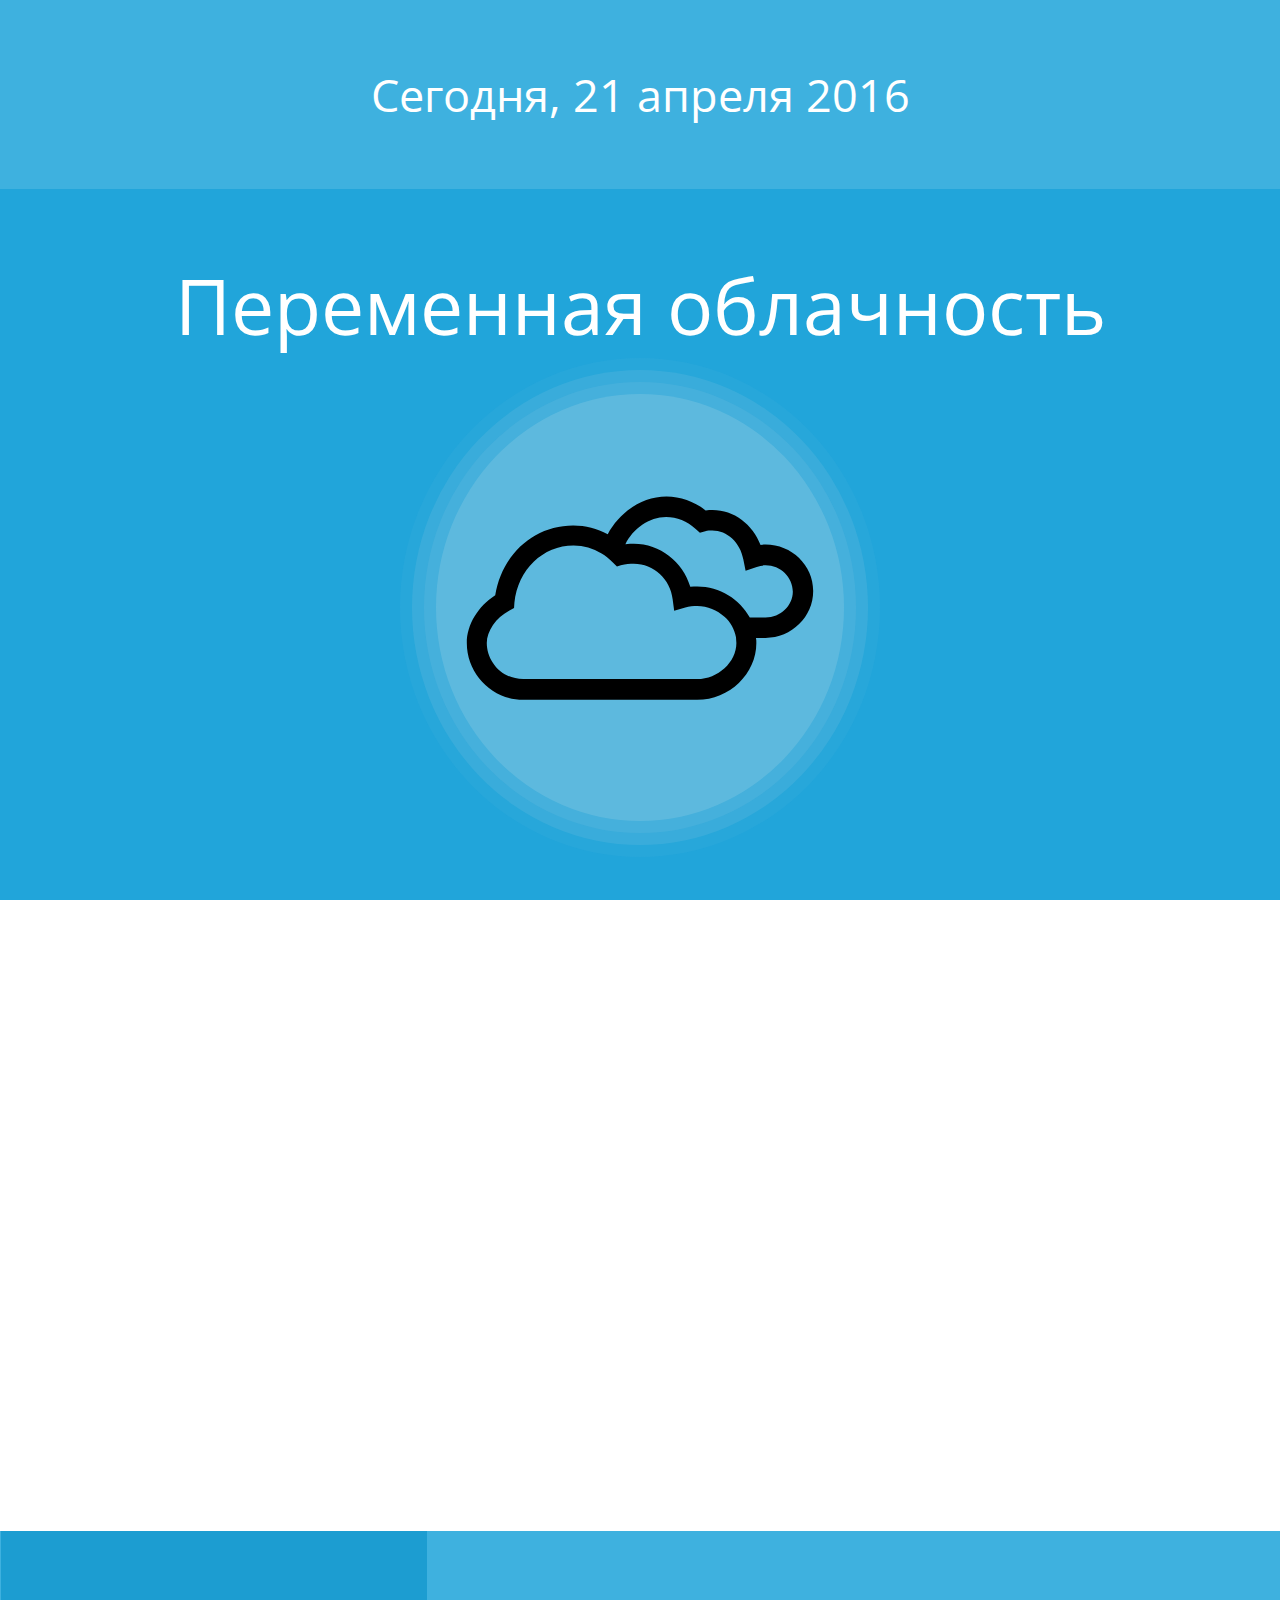
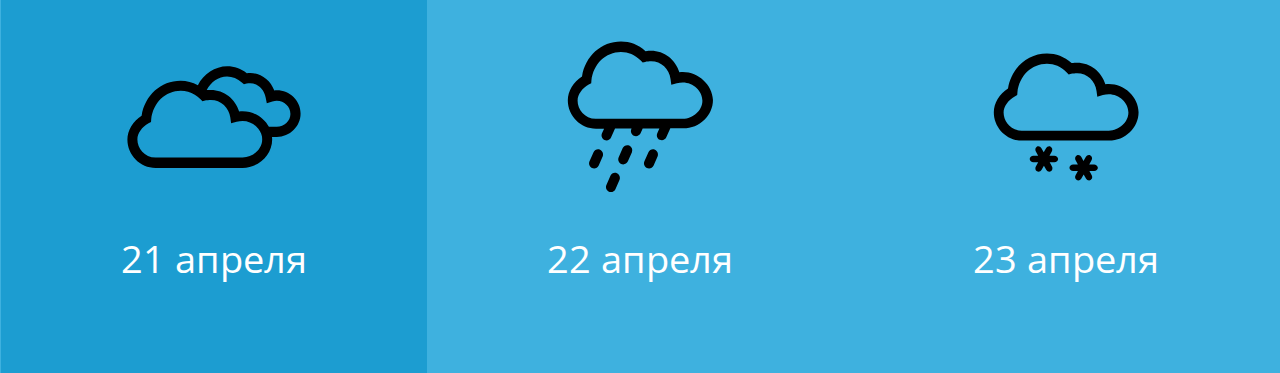
<file: index.html>
<!DOCTYPE html>
<html lang="ru">
<head>
	<meta charset="UTF-8">
	<meta name="viewport" content="width=device-width, initial-scale=1">
	<title>Погода 24/7</title>
	<link rel="stylesheet" href="static/style.css">
	<link href="https://fonts.googleapis.com/css?family=Open+Sans" rel="stylesheet">
</head>
<body>
	<div class="wrapper">
		<div class="header">
			<div class="header__date">
				Сегодня, 21 апреля 2016
			</div>
		</div>
		<div class="weather">
			<div class="weather__type">
				Переменная облачность
			</div>
			<div class="weather__ico">
				<div class="weather__ico_inner-one circle">
					<div class="weather__ico_inner-two circle">
						<div class="weather__ico_inner-three circle">
							<div class="weather__ico_inner-four circle">
								<svg xmlns="http://www.w3.org/2000/svg" xmlns:xlink="http://www.w3.org/1999/xlink" width="30vw" height="30vw" version="1.1" x="0px" y="0px" viewBox="0 0 100 100" enable-background="new 0 0 100 100" xml:space="preserve"><path d="M82.7,36.1c-0.4,0-0.9,0-1.3,0.1c-2.3-6-8-9.9-14.3-9c-3-2.3-6.5-3.6-10.2-3.6c-6.4,0-12.3,4.1-15.3,9.8  c-2.8-1.5-5.7-2.3-9-2.3c-10.3,0-18.6,7.6-20.3,18.2C7.8,52.2,4.9,57,4.9,61.7c0,8.1,6.6,14.8,14.7,14.8h45.3  c8.4,0,15.4-6.8,15.4-14.8c0-0.5,0-0.9-0.1-1.3h2.5c6.8,0,12.4-5.5,12.4-12.2C95.1,41.5,89.5,36.1,82.7,36.1z M75.1,61.7  c0,5-4.8,9.4-10.2,9.4H19.6c-5.9,0-9.5-4.9-9.5-9.4c0-3.1,2.4-6.6,5.8-8.4l1.3-0.7l0.1-1.4c0.9-8.6,7.4-14.9,15.4-14.9  c2.7,0,5,0.7,7.3,2.1c1,0.6,2,1.4,3,2.4l1,1l1-0.3l0.3-0.1c0.7-0.2,2.2-0.3,3.1-0.3c5.2,0,9.5,4,10.1,9.2l0.4,3l2.9-0.8  c1-0.3,2.1-0.4,3.1-0.4c2.7,0,5.2,1.1,7.1,2.8c1.6,1.4,2.6,3.3,3,5.3C75,60.8,75.1,61.3,75.1,61.7z M82.7,55.1h-4.1  c-2.6-4.8-7.8-8.1-13.7-8.1c-0.6,0-1.2,0-1.8,0.1c-1.9-6.5-7.9-11.2-14.7-11.2c-0.6,0-1.4,0-2.2,0.1c2-4.1,6.2-7.1,10.6-7.1  c2.8,0,5.5,1.1,7.7,3.1l1.1,1l1.4-0.4c0.6-0.2,1.2-0.2,1.8-0.2c3.9,0,7.3,3.1,8.1,7.5l0.6,3l2.9-1c0.8-0.3,1.6-0.4,2.3-0.4  c3.9,0,7.1,3.1,7.1,6.9C89.8,52,86.6,55.1,82.7,55.1z"/></svg>
							</div>
						</div>
					</div>
				</div>	
			</div>
			<div class="weather__value">
				23
			</div>
			<div class="weather__city">
				Казань
			</div>
		</div>
		<div class="days">
			<div class="days__day active">
				<div class="days__ico">
					<svg xmlns="http://www.w3.org/2000/svg" xmlns:xlink="http://www.w3.org/1999/xlink" version="1.1" width="15vw" height="15vw" x="0px" y="0px" viewBox="0 0 100 100" enable-background="new 0 0 100 100" xml:space="preserve"><path d="M82.7,36.1c-0.4,0-0.9,0-1.3,0.1c-2.3-6-8-9.9-14.3-9c-3-2.3-6.5-3.6-10.2-3.6c-6.4,0-12.3,4.1-15.3,9.8  c-2.8-1.5-5.7-2.3-9-2.3c-10.3,0-18.6,7.6-20.3,18.2C7.8,52.2,4.9,57,4.9,61.7c0,8.1,6.6,14.8,14.7,14.8h45.3  c8.4,0,15.4-6.8,15.4-14.8c0-0.5,0-0.9-0.1-1.3h2.5c6.8,0,12.4-5.5,12.4-12.2C95.1,41.5,89.5,36.1,82.7,36.1z M75.1,61.7  c0,5-4.8,9.4-10.2,9.4H19.6c-5.9,0-9.5-4.9-9.5-9.4c0-3.1,2.4-6.6,5.8-8.4l1.3-0.7l0.1-1.4c0.9-8.6,7.4-14.9,15.4-14.9  c2.7,0,5,0.7,7.3,2.1c1,0.6,2,1.4,3,2.4l1,1l1-0.3l0.3-0.1c0.7-0.2,2.2-0.3,3.1-0.3c5.2,0,9.5,4,10.1,9.2l0.4,3l2.9-0.8  c1-0.3,2.1-0.4,3.1-0.4c2.7,0,5.2,1.1,7.1,2.8c1.6,1.4,2.6,3.3,3,5.3C75,60.8,75.1,61.3,75.1,61.7z M82.7,55.1h-4.1  c-2.6-4.8-7.8-8.1-13.7-8.1c-0.6,0-1.2,0-1.8,0.1c-1.9-6.5-7.9-11.2-14.7-11.2c-0.6,0-1.4,0-2.2,0.1c2-4.1,6.2-7.1,10.6-7.1  c2.8,0,5.5,1.1,7.7,3.1l1.1,1l1.4-0.4c0.6-0.2,1.2-0.2,1.8-0.2c3.9,0,7.3,3.1,8.1,7.5l0.6,3l2.9-1c0.8-0.3,1.6-0.4,2.3-0.4  c3.9,0,7.1,3.1,7.1,6.9C89.8,52,86.6,55.1,82.7,55.1z"/></svg>
				</div>
				<div class="days__date">
					21 апреля
				</div>
			</div>
			<div class="days__day">
				<div class="days__ico">
					<svg xmlns="http://www.w3.org/2000/svg" xmlns:xlink="http://www.w3.org/1999/xlink" version="1.1" width="15vw" height="15vw" x="0px" y="0px" viewBox="0 0 100 100" enable-background="new 0 0 100 100" xml:space="preserve"><path d="M29.2,67c-1.3-0.6-2.8,0-3.4,1.3l-2.1,4.8c-0.6,1.3,0,2.9,1.3,3.5c0.3,0.2,0.7,0.2,1.1,0.2c1,0,1.9-0.6,2.4-1.6l2.1-4.8  C31.1,69.2,30.5,67.6,29.2,67z"/><path d="M44.4,64.9c-1.3-0.6-2.8,0-3.4,1.3L38.9,71c-0.6,1.3,0,2.9,1.3,3.5c0.3,0.2,0.7,0.2,1.1,0.2c1,0,1.9-0.6,2.4-1.6l2.1-4.8  C46.3,67,45.7,65.5,44.4,64.9z"/><path d="M72.3,26.6c-0.6,0-1.2,0-1.8,0.1c-1.9-6.5-7.9-11.2-14.7-11.2c-0.8,0-1.9,0.1-2.9,0.2c-3.9-3.4-8-5-12.8-5  c-10.3,0-18.6,7.6-20.3,18.2c-4.5,2.9-7.4,7.7-7.4,12.4c0,8.1,6.6,14.8,14.7,14.8h4.2l-1.1,2.4c-0.6,1.3,0,2.9,1.3,3.5  c0.3,0.2,0.7,0.2,1.1,0.2c1,0,1.9-0.6,2.3-1.5l2.1-4.7h8.6l-0.1,0.3c-0.6,1.3,0,2.9,1.3,3.5c0.3,0.2,0.7,0.2,1.1,0.2  c1,0,1.9-0.6,2.4-1.5l1.1-2.5h8.7l-1.1,2.4c-0.6,1.3,0,2.9,1.3,3.5c0.4,0.2,0.7,0.2,1.1,0.2c1,0,1.9-0.6,2.3-1.5l2.1-4.7h6.8  c8.4,0,15.4-6.8,15.4-14.8C87.7,33.4,80.6,26.6,72.3,26.6z M72.3,50.9H27c-5.9,0-9.5-4.9-9.5-9.4c0-3.1,2.4-6.6,5.8-8.4l1.3-0.7  l0.1-1.4c0.9-8.6,7.4-14.9,15.4-14.9c3.9,0,7.1,1.4,10.3,4.5l1,1l1.3-0.3c0.7-0.2,2.2-0.3,3.1-0.3c5.2,0,9.5,4,10.1,9.2l0.4,3  l2.9-0.8c1-0.3,2.1-0.4,3.1-0.4c5.5,0,10.2,4.4,10.2,9.5C82.5,46.5,77.7,50.9,72.3,50.9z"/><path d="M57.8,67c-1.3-0.6-2.8,0-3.4,1.3l-2.1,4.8c-0.6,1.3,0,2.9,1.3,3.5c0.3,0.2,0.7,0.2,1.1,0.2c1,0,1.9-0.6,2.4-1.6l2.1-4.8  C59.7,69.2,59.1,67.6,57.8,67z"/><path d="M38,79.3c-1.3-0.6-2.8,0-3.4,1.3l-2.1,4.8c-0.6,1.3,0,2.9,1.3,3.5c0.3,0.2,0.7,0.2,1.1,0.2c1,0,1.9-0.6,2.3-1.5l2.1-4.8  C39.9,81.5,39.3,79.9,38,79.3z"/></svg>
				</div>
				<div class="days__date">
					22 апреля
				</div>
			</div>
			<div class="days__day">
				<div class="days__ico">
					<svg xmlns="http://www.w3.org/2000/svg" xmlns:xlink="http://www.w3.org/1999/xlink" version="1.1" width="15vw" height="15vw" x="0px" y="0px" viewBox="0 0 100 100" enable-background="new 0 0 100 100" xml:space="preserve"><path d="M72.3,32.8c-0.6,0-1.2,0-1.8,0.1c-1.9-6.5-7.9-11.2-14.7-11.2c-0.8,0-1.9,0.1-2.9,0.2c-3.9-3.4-8-5-12.8-5  c-10.3,0-18.6,7.6-20.3,18.2c-4.5,2.9-7.4,7.7-7.4,12.4c0,8.1,6.6,14.8,14.7,14.8h45.3c8.4,0,15.4-6.8,15.4-14.8  C87.7,39.6,80.6,32.8,72.3,32.8z M72.3,57.1H27c-5.9,0-9.5-4.9-9.5-9.4c0-3.1,2.4-6.6,5.8-8.4l1.3-0.7l0.1-1.4  c0.9-8.6,7.4-14.9,15.4-14.9c3.9,0,7.1,1.4,10.3,4.5l1,1l1.3-0.3c0.7-0.2,2.2-0.3,3.1-0.3c5.2,0,9.5,4,10.1,9.2l0.4,3l2.9-0.8  c1-0.3,2.1-0.4,3.1-0.4c5.5,0,10.2,4.4,10.2,9.5C82.5,52.7,77.7,57.1,72.3,57.1z"/><path d="M64.6,74.7h-2.5l1.2-2.2c0.5-0.9,0.3-2-0.6-2.5c-0.8-0.5-1.9-0.1-2.4,0.8l-1.2,2.1L58,70.8c-0.5-0.9-1.6-1.3-2.4-0.8  c-0.8,0.5-1.1,1.6-0.6,2.5l1.2,2.2h-2.5c-1,0-1.9,0.8-1.9,1.7c0,0.9,0.9,1.7,1.9,1.7h2.5L55,80.3c-0.5,0.9-0.3,2,0.6,2.5  c0.8,0.5,1.9,0.1,2.4-0.8l1.2-2.1l1.2,2.1c0.5,0.9,1.6,1.3,2.4,0.8c0.8-0.5,1.1-1.6,0.6-2.5l-1.2-2.2h2.5c1,0,1.9-0.8,1.9-1.7  C66.5,75.5,65.6,74.7,64.6,74.7z"/><path d="M43.9,70.2h-2.5l1.2-2.2c0.5-0.9,0.3-2-0.6-2.5c-0.8-0.5-1.9-0.1-2.4,0.8l-1.2,2.1l-1.2-2.1c-0.5-0.9-1.6-1.3-2.4-0.8  C34,66,33.8,67.1,34.3,68l1.2,2.2H33c-1,0-1.9,0.8-1.9,1.7c0,0.9,0.9,1.7,1.9,1.7h2.5l-1.2,2.2c-0.5,0.9-0.3,2,0.6,2.5  c0.8,0.5,1.9,0.1,2.4-0.8l1.2-2.1l1.2,2.1c0.5,0.9,1.6,1.3,2.4,0.8c0.8-0.5,1.1-1.6,0.6-2.5l-1.2-2.2h2.5c1,0,1.9-0.8,1.9-1.7  C45.8,70.9,45,70.2,43.9,70.2z"/></svg>
				</div>
				<div class="days__date">
					23 апреля
				</div>
			</div>
		</div>
	</div>
</body>
</html>
</file>
<file: static/style.css>
* {
	padding: 0;
	margin: 0;
	box-sizing: border-box;
	font-size: 5vw;
	font-family: 'Open Sans', sans-serif;
}

body {
	color: white;
}

/*
	За максимальные параметры взяты параметры Iphone 8 plus
*/

.wrapper {
	height: 100vh;
	display: flex;
	flex-direction: column;
	align-items: center;
	background-color: #21a5da;
	justify-content: space-between;
}

.header {
	padding: 5vw;
	background-color: #3eb1df;
	width: 100%;
	text-align: center;
}

.header__date {
	font-size: 0.7em;
}

.weather {
	display: flex;
	flex-direction: column;
	align-items: center;
	padding: 5vw;
}

.weather__type {
	font-size: 1.2em;
	text-align: center;
}

.days {
	display: flex;
	align-items: center;
	width: 100%;
	justify-content: center;
	background-color: #3eb1df;
}

.days__day {
	width: 33.3%;
	display: flex;
	flex-direction: column;
	align-items: center;
	padding: 7vw;
}

.days__date {
	font-size: 0.6em;
}

.circle {
	border-radius: 50%;
	padding: 12px;
}

.weather__ico_inner-one {
	background-color: rgba(99, 187, 222, 0.1);
}

.weather__ico_inner-two {
	background-color: rgba(99, 187, 222, 0.3);
}

.weather__ico_inner-three {
	background-color: rgba(99, 187, 222, 0.3);
}

.weather__ico_inner-four {
	background-color: rgba(99, 187, 222, 0.8);
}

.weather__ico {
	position: relative;
}

.weather__value {
	font-size: 6em;
	position: relative;
}

.weather__value::after {
	content: '°';
	position: absolute;
	top: -30px;
	right: -40px;
}

.active {
	background-color: #1c9dd1;
}
</file>
